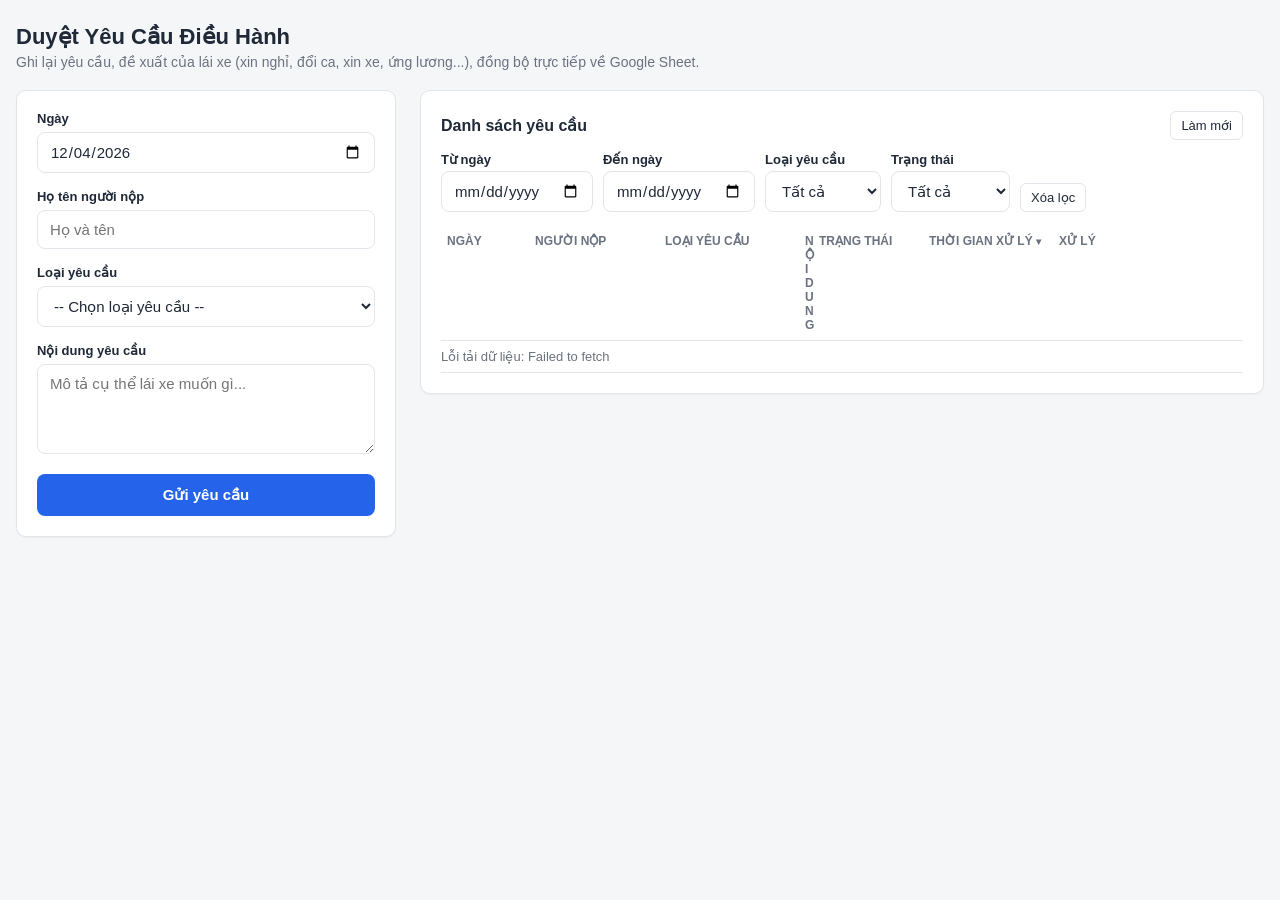
<file: yeu-cau-lai-xe.html>
<!DOCTYPE html>
<html lang="vi">
<head>
<meta charset="UTF-8">
<meta name="viewport" content="width=device-width, initial-scale=1.0">
<title>Duyệt Yêu Cầu Điều Hành</title>
<style>
  :root {
    --bg: #f4f6f8;
    --card: #ffffff;
    --text: #1f2937;
    --muted: #6b7280;
    --border: #e2e5ea;
    --accent: #2563eb;
    --accent-dark: #1d4ed8;
    --danger: #dc2626;
    --danger-dark: #b91c1c;
    --ok: #16a34a;
    --warn: #b45309;
    --warn-bg: #fef3c7;
    --ok-bg: #dcfce7;
    --danger-bg: #fee2e2;
    --radius: 10px;
  }
  * { box-sizing: border-box; }
  body {
    margin: 0;
    font-family: -apple-system, BlinkMacSystemFont, "Segoe UI", Roboto, Helvetica, Arial, sans-serif;
    background: var(--bg);
    color: var(--text);
    padding: 24px 16px 60px;
  }
  .wrap { max-width: 1400px; margin: 0 auto; }
  .layout { display: flex; gap: 24px; align-items: flex-start; }
  .form-col { flex: 0 0 380px; }
  .list-col { flex: 1 1 auto; min-width: 0; }
  @media (max-width: 900px) {
    .layout { flex-direction: column; }
    .form-col { flex: 1 1 auto; width: 100%; }
  }
  h1 { font-size: 22px; margin: 0 0 4px; }
  .subtitle { color: var(--muted); font-size: 14px; margin-bottom: 20px; }
  .card {
    background: var(--card);
    border: 1px solid var(--border);
    border-radius: var(--radius);
    padding: 20px;
    margin-bottom: 24px;
    box-shadow: 0 1px 2px rgba(0,0,0,0.04);
  }
  label { display: block; font-size: 13px; font-weight: 600; margin-bottom: 6px; color: var(--text); }
  .field { margin-bottom: 16px; }
  .field-row { display: flex; gap: 12px; }
  .field-row .field { flex: 1 1 0; min-width: 0; margin-bottom: 16px; }
  .field-hint { font-size: 12px; color: var(--muted); margin: -10px 0 16px; }
  input[type=text], input[type=date], select, textarea {
    width: 100%;
    padding: 10px 12px;
    border: 1px solid var(--border);
    border-radius: 8px;
    font-size: 15px;
    font-family: inherit;
    background: #fff;
    color: var(--text);
  }
  input:focus, select:focus, textarea:focus {
    outline: none;
    border-color: var(--accent);
    box-shadow: 0 0 0 3px rgba(37,99,235,0.12);
  }
  textarea { resize: vertical; min-height: 90px; }
  button[type=submit] {
    width: 100%;
    background: var(--accent);
    color: #fff;
    border: none;
    padding: 12px 16px;
    font-size: 15px;
    font-weight: 600;
    border-radius: 8px;
    cursor: pointer;
    transition: background 0.15s;
  }
  button[type=submit]:hover { background: var(--accent-dark); }
  button[type=submit]:disabled { opacity: 0.6; cursor: not-allowed; }
  .status { margin-top: 12px; font-size: 14px; display: none; }
  .status.ok { color: var(--ok); display: block; }
  .status.err { color: var(--danger); display: block; }
  .list-header { display: flex; align-items: center; justify-content: space-between; margin-bottom: 12px; flex-wrap: wrap; gap: 10px; }
  .list-header h2 { font-size: 16px; margin: 0; }
  .filter-row { display: flex; align-items: flex-end; gap: 10px; flex-wrap: wrap; margin-bottom: 14px; }
  .filter-row .field { margin-bottom: 0; }
  .filter-row .field label { margin-bottom: 4px; }
  .filter-row select, .filter-row input[type=date] { width: auto; }
  .refresh-btn, .clear-filter-btn {
    background: none; border: 1px solid var(--border); border-radius: 6px;
    padding: 6px 10px; font-size: 13px; cursor: pointer; color: var(--text);
  }
  .refresh-btn:hover, .clear-filter-btn:hover { background: #f0f1f3; }
  table { width: 100%; border-collapse: collapse; font-size: 13px; table-layout: fixed; }
  th, td { text-align: left; padding: 8px 6px; border-bottom: 1px solid var(--border); vertical-align: top; word-wrap: break-word; }
  th { color: var(--muted); font-weight: 600; font-size: 12px; text-transform: uppercase; }
  .th-sortable { cursor: pointer; user-select: none; }
  .th-sortable:hover { color: var(--text); }
  .sort-icon { font-size: 10px; display: inline-block; }
  col.col-ngay { width: 88px; }
  col.col-ten { width: 130px; }
  col.col-loai { width: 140px; }
  col.col-trangthai { width: 110px; }
  col.col-thoigianxl { width: 130px; }
  col.col-action { width: 190px; }
  .empty, .loading { color: var(--muted); font-size: 13px; padding: 8px 0; }
  .table-scroll { overflow-x: auto; }
  .config-warning {
    background: #fef3c7; border: 1px solid #fbbf24; color: #92400e;
    padding: 12px 14px; border-radius: 8px; font-size: 13px; margin-bottom: 20px;
  }
  .badge {
    display: inline-block; padding: 3px 8px; border-radius: 999px;
    font-size: 12px; font-weight: 600; white-space: nowrap;
  }
  .badge-cho { background: var(--warn-bg); color: var(--warn); }
  .badge-dangxuly { background: #dbeafe; color: var(--accent-dark); }
  .badge-duyet { background: var(--ok-bg); color: var(--ok); }
  .badge-tuchoi { background: var(--danger-bg); color: var(--danger); }
  .ghichu-note { font-size: 12px; color: var(--muted); margin-top: 4px; }
  .action-btns { display: flex; gap: 6px; flex-wrap: wrap; }
  .action-btns button {
    border: 1px solid var(--border); border-radius: 6px; background: #fff;
    padding: 4px 8px; font-size: 12px; cursor: pointer;
  }
  .btn-dangxuly { color: var(--accent-dark); border-color: #bfdbfe; }
  .btn-dangxuly:hover { background: #dbeafe; }
  .btn-duyet { color: var(--ok); border-color: #bbf7d0; }
  .btn-duyet:hover { background: var(--ok-bg); }
  .btn-tuchoi { color: var(--danger); border-color: #fecaca; }
  .btn-tuchoi:hover { background: var(--danger-bg); }
  .btn-lai { color: var(--muted); }
  .btn-lai:hover { background: #f0f1f3; }
  .btn-xoa { color: var(--danger); }
  .btn-xoa:hover { background: var(--danger-bg); }
</style>
</head>
<body>
<div class="wrap">
  <h1>Duyệt Yêu Cầu Điều Hành</h1>
  <div class="subtitle">Ghi lại yêu cầu, đề xuất của lái xe (xin nghỉ, đổi ca, xin xe, ứng lương...), đồng bộ trực tiếp về Google Sheet.</div>

  <div id="configWarning" class="config-warning" style="display:none;">
    Chưa cấu hình WEB_APP_URL trong file này. Mở index.html, sửa hằng số
    <code>WEB_APP_URL</code> ở cuối file thành URL Web App Apps Script của bạn (xem hướng dẫn trong Code.gs).
  </div>

  <div class="layout">
    <div class="form-col">
      <div class="card">
        <form id="reqForm">
          <div class="field">
            <label for="ngay">Ngày</label>
            <input type="date" id="ngay" name="ngay" required>
          </div>

          <div class="field">
            <label for="ten">Họ tên người nộp</label>
            <input type="text" id="ten" name="ten" placeholder="Họ và tên" required>
          </div>

          <div class="field">
            <label for="loaiYeuCauSelect">Loại yêu cầu</label>
            <select id="loaiYeuCauSelect" name="loaiYeuCauSelect" required>
              <option value="" disabled selected>-- Chọn loại yêu cầu --</option>
              <option value="Nghỉ phép">Nghỉ phép</option>
              <option value="Khác">Khác</option>
            </select>
          </div>

          <div class="field" id="loaiYeuCauKhacField" style="display:none;">
            <label for="loaiYeuCauKhac">Loại yêu cầu (ghi rõ)</label>
            <input type="text" id="loaiYeuCauKhac" name="loaiYeuCauKhac" placeholder="VD: Đổi ca, Xin xe, Ứng lương...">
          </div>

          <div class="field-row" id="ngayNghiField" style="display:none;">
            <div class="field">
              <label for="tuNgayNghi">Từ ngày nghỉ</label>
              <input type="date" id="tuNgayNghi" name="tuNgayNghi">
            </div>
            <div class="field">
              <label for="denNgayNghi">Đến ngày nghỉ</label>
              <input type="date" id="denNgayNghi" name="denNgayNghi">
            </div>
          </div>
          <div class="field-hint" id="ngayNghiHint" style="display:none;">
            Điền đủ 2 ngày để khi duyệt, hệ thống tự thêm vào lịch nghỉ phép lái xe.
          </div>

          <div class="field">
            <label for="noiDung">Nội dung yêu cầu</label>
            <textarea id="noiDung" name="noiDung" placeholder="Mô tả cụ thể lái xe muốn gì..." required></textarea>
          </div>

          <button type="submit" id="submitBtn">Gửi yêu cầu</button>
          <div id="status" class="status"></div>
        </form>
      </div>
    </div>

    <div class="list-col">
      <div class="card">
        <div class="list-header">
          <h2>Danh sách yêu cầu</h2>
          <button type="button" class="refresh-btn" id="refreshBtn">Làm mới</button>
        </div>
        <div class="filter-row">
          <div class="field">
            <label for="tuNgay">Từ ngày</label>
            <input type="date" id="tuNgay">
          </div>
          <div class="field">
            <label for="denNgay">Đến ngày</label>
            <input type="date" id="denNgay">
          </div>
          <div class="field">
            <label for="locLoaiYeuCau">Loại yêu cầu</label>
            <select id="locLoaiYeuCau">
              <option value="">Tất cả</option>
              <option value="Nghỉ phép">Nghỉ phép</option>
              <option value="Khác">Khác</option>
            </select>
          </div>
          <div class="field">
            <label for="locTrangThai">Trạng thái</label>
            <select id="locTrangThai">
              <option value="">Tất cả</option>
              <option value="Chờ duyệt">Chờ duyệt</option>
              <option value="Đang xử lý">Đang xử lý</option>
              <option value="Đã duyệt">Đã duyệt</option>
              <option value="Từ chối">Từ chối</option>
            </select>
          </div>
          <button type="button" class="clear-filter-btn" id="clearFilterBtn">Xóa lọc</button>
        </div>
        <div class="table-scroll">
          <table>
            <colgroup>
              <col class="col-ngay"><col class="col-ten"><col class="col-loai">
              <col><col class="col-trangthai"><col class="col-thoigianxl"><col class="col-action">
            </colgroup>
            <thead>
              <tr>
                <th id="thNgay" class="th-sortable" data-sort-field="ngay">Ngày <span class="sort-icon" data-sort-icon="ngay"></span></th>
                <th>Người nộp</th>
                <th>Loại yêu cầu</th>
                <th>Nội dung</th>
                <th>Trạng thái</th>
                <th id="thThoiGianXL" class="th-sortable" data-sort-field="thoiGianXuLy">Thời gian xử lý <span class="sort-icon" data-sort-icon="thoiGianXuLy"></span></th>
                <th>Xử lý</th>
              </tr>
            </thead>
            <tbody id="reqBody">
              <tr><td colspan="7" class="loading">Đang tải...</td></tr>
            </tbody>
          </table>
        </div>
      </div>
    </div>
  </div>
</div>

<script>
  // Dán URL Web App Apps Script của bạn vào đây (xem hướng dẫn trong Code.gs).
  const WEB_APP_URL = "https://script.google.com/macros/s/AKfycbz0oyBbNRD7L5rJr9wp6DeFwvma9uOUcIa2-fE8x7bXR3K4Tb-Idw3HB6cz-6tTexma/exec";

  const form = document.getElementById("reqForm");
  const ngayInput = document.getElementById("ngay");
  const tenInput = document.getElementById("ten");
  const loaiYeuCauSelect = document.getElementById("loaiYeuCauSelect");
  const loaiYeuCauKhacField = document.getElementById("loaiYeuCauKhacField");
  const loaiYeuCauKhacInput = document.getElementById("loaiYeuCauKhac");
  const ngayNghiField = document.getElementById("ngayNghiField");
  const ngayNghiHint = document.getElementById("ngayNghiHint");
  const tuNgayNghiInput = document.getElementById("tuNgayNghi");
  const denNgayNghiInput = document.getElementById("denNgayNghi");
  const noiDungInput = document.getElementById("noiDung");
  const submitBtn = document.getElementById("submitBtn");
  const statusEl = document.getElementById("status");
  const reqBody = document.getElementById("reqBody");
  const refreshBtn = document.getElementById("refreshBtn");
  const configWarning = document.getElementById("configWarning");
  const tuNgayInput = document.getElementById("tuNgay");
  const denNgayInput = document.getElementById("denNgay");
  const locLoaiYeuCauSelect = document.getElementById("locLoaiYeuCau");
  const locTrangThaiSelect = document.getElementById("locTrangThai");
  const clearFilterBtn = document.getElementById("clearFilterBtn");
  const sortableHeaders = document.querySelectorAll(".th-sortable");

  let allEntries = [];
  // Mặc định sắp theo Thời gian xử lý (mới xử lý gần đây nhất lên đầu) để tiện theo dõi
  // — bấm vào tiêu đề cột Ngày hoặc Thời gian xử lý để đổi cột/chiều sắp xếp.
  let sortField = "thoiGianXuLy";
  let sortDir = "desc"; // "desc" = mới nhất trước, "asc" = cũ nhất trước

  function init() {
    if (!WEB_APP_URL) configWarning.style.display = "block";

    const today = new Date();
    ngayInput.value = today.toISOString().slice(0, 10);

    form.addEventListener("submit", onSubmit);
    loaiYeuCauSelect.addEventListener("change", toggleLoaiYeuCauFields);
    refreshBtn.addEventListener("click", loadEntries);
    tuNgayInput.addEventListener("change", renderTable);
    denNgayInput.addEventListener("change", renderTable);
    locTrangThaiSelect.addEventListener("change", renderTable);
    locLoaiYeuCauSelect.addEventListener("change", renderTable);
    clearFilterBtn.addEventListener("click", function () {
      tuNgayInput.value = "";
      denNgayInput.value = "";
      locTrangThaiSelect.value = "";
      locLoaiYeuCauSelect.value = "";
      renderTable();
    });
    sortableHeaders.forEach(function (th) {
      th.addEventListener("click", function () {
        const field = th.getAttribute("data-sort-field");
        if (sortField === field) {
          sortDir = sortDir === "asc" ? "desc" : "asc";
        } else {
          sortField = field;
          sortDir = "desc";
        }
        updateSortIcons();
        renderTable();
      });
    });
    updateSortIcons();

    loadEntries();
  }

  function updateSortIcons() {
    document.querySelectorAll("[data-sort-icon]").forEach(function (el) {
      el.textContent = el.getAttribute("data-sort-icon") === sortField ? (sortDir === "asc" ? "▴" : "▾") : "";
    });
  }

  function isoToVnDate(str) {
    // "yyyy-MM-dd" -> "dd/MM/yyyy"
    const m = String(str || "").match(/^(\d{4})-(\d{2})-(\d{2})$/);
    return m ? m[3] + "/" + m[2] + "/" + m[1] : "";
  }

  function isNghiPhep(text) {
    // Dùng cho dữ liệu cũ nhập tự do (trước khi có dropdown) — dropdown mới
    // thì so khớp thẳng với "Nghỉ phép", không cần đoán qua chữ "nghỉ" nữa.
    return String(text || "").trim() === "Nghỉ phép" || /nghỉ/i.test(text || "");
  }

  function toggleLoaiYeuCauFields() {
    const isKhac = loaiYeuCauSelect.value === "Khác";
    const isNghi = loaiYeuCauSelect.value === "Nghỉ phép";

    loaiYeuCauKhacField.style.display = isKhac ? "block" : "none";
    loaiYeuCauKhacInput.required = isKhac;
    if (!isKhac) loaiYeuCauKhacInput.value = "";

    ngayNghiField.style.display = isNghi ? "flex" : "none";
    ngayNghiHint.style.display = isNghi ? "block" : "none";
    if (!isNghi) {
      tuNgayNghiInput.value = "";
      denNgayNghiInput.value = "";
    }
  }

  function showStatus(msg, kind) {
    statusEl.textContent = msg;
    statusEl.className = "status " + kind;
  }

  function onSubmit(e) {
    e.preventDefault();
    if (!WEB_APP_URL) {
      showStatus("Chưa cấu hình WEB_APP_URL, không thể lưu.", "err");
      return;
    }

    const isNghi = loaiYeuCauSelect.value === "Nghỉ phép";
    const isKhac = loaiYeuCauSelect.value === "Khác";

    const coNgayNghi = isNghi && tuNgayNghiInput.value && denNgayNghiInput.value;
    const ngayNghiPrefix = coNgayNghi
      ? (tuNgayNghiInput.value === denNgayNghiInput.value
          ? "Ngày " + isoToVnDate(tuNgayNghiInput.value)
          : "Từ ngày " + isoToVnDate(tuNgayNghiInput.value) + " - " + isoToVnDate(denNgayNghiInput.value)) + ": "
      : "";

    const payload = {
      // Gửi nguyên dạng "yyyy-MM-dd" của <input type="date"> — không tự
      // format lại thành dd/MM/yyyy vì Google Sheets sẽ đoán nhầm ngày ≤12
      // theo kiểu Mỹ (MM/DD) khi ghi chuỗi. Code.gs dựng Date từ giá trị này.
      ngay: ngayInput.value,
      ten: tenInput.value.trim(),
      loaiYeuCau: isKhac ? loaiYeuCauKhacInput.value.trim() : loaiYeuCauSelect.value,
      // Ghi luôn ngày nghỉ vào đầu Nội dung để hiện ngay trong bảng danh sách
      // (cột Nội dung), không phải mở riêng mới thấy Từ ngày/Đến ngày.
      noiDung: (ngayNghiPrefix + noiDungInput.value.trim()).trim(),
      tuNgayNghi: isNghi ? tuNgayNghiInput.value : "",
      denNgayNghi: isNghi ? denNgayNghiInput.value : ""
    };

    if (!payload.ngay || !payload.ten || !payload.loaiYeuCau || !payload.noiDung) {
      showStatus("Vui lòng điền đầy đủ Ngày, Tên, Loại yêu cầu và Nội dung.", "err");
      return;
    }

    if (isNghi && (payload.tuNgayNghi || payload.denNgayNghi) && (!payload.tuNgayNghi || !payload.denNgayNghi)) {
      showStatus("Đã điền 1 trong 2 ô Từ ngày/Đến ngày nghỉ — điền đủ cả hai hoặc để trống cả hai.", "err");
      return;
    }

    submitBtn.disabled = true;
    showStatus("Đang gửi...", "ok");

    fetch(WEB_APP_URL, {
      method: "POST",
      headers: { "Content-Type": "text/plain;charset=utf-8" },
      body: JSON.stringify(payload)
    })
      .then(function (res) { return res.json(); })
      .then(function (data) {
        if (data.result === "success") {
          showStatus("Đã gửi yêu cầu.", "ok");
          form.reset();
          ngayInput.value = new Date().toISOString().slice(0, 10);
          toggleLoaiYeuCauFields();
          loadEntries();
        } else {
          showStatus("Lỗi: " + (data.message || "không rõ"), "err");
        }
      })
      .catch(function (err) {
        showStatus("Lỗi kết nối: " + err.message, "err");
      })
      .finally(function () {
        submitBtn.disabled = false;
      });
  }

  function capNhatTrangThai(id, trangThai, ghiChuXuLy) {
    if (!WEB_APP_URL) return Promise.resolve(null);
    return fetch(WEB_APP_URL, {
      method: "POST",
      headers: { "Content-Type": "text/plain;charset=utf-8" },
      body: JSON.stringify({ action: "capNhatTrangThai", id: id, trangThai: trangThai, ghiChuXuLy: ghiChuXuLy || "" })
    })
      .then(function (res) { return res.json(); })
      .then(function (data) {
        if (data.result === "success") {
          loadEntries();
        } else {
          alert("Lỗi: " + (data.message || "không rõ"));
        }
        return data;
      })
      .catch(function (err) {
        alert("Lỗi kết nối: " + err.message);
        return null;
      });
  }

  function onDangXuLy(id) {
    const note = window.prompt("Ghi chú khi chuyển sang Đang xử lý (có thể để trống):", "");
    if (note === null) return; // bấm Cancel
    capNhatTrangThai(id, "Đang xử lý", note);
  }

  function onDuyet(id) {
    const note = window.prompt("Ghi chú khi duyệt (có thể để trống):", "");
    if (note === null) return; // bấm Cancel
    capNhatTrangThai(id, "Đã duyệt", note);
  }

  function onTuChoi(id) {
    const ly = window.prompt("Lý do từ chối (có thể để trống):", "");
    if (ly === null) return; // bấm Cancel
    capNhatTrangThai(id, "Từ chối", ly);
  }

  function onDatLaiChoDuyet(id) {
    capNhatTrangThai(id, "Chờ duyệt", "");
  }

  function onXoa(id) {
    if (!WEB_APP_URL) return;
    if (!window.confirm("Xóa yêu cầu này? Không thể hoàn tác.")) return;

    fetch(WEB_APP_URL, {
      method: "POST",
      headers: { "Content-Type": "text/plain;charset=utf-8" },
      body: JSON.stringify({ action: "xoa", id: id })
    })
      .then(function (res) { return res.json(); })
      .then(function (data) {
        if (data.result === "success") {
          loadEntries();
        } else {
          alert("Lỗi: " + (data.message || "không rõ"));
        }
      })
      .catch(function (err) {
        alert("Lỗi kết nối: " + err.message);
      });
  }

  window.onXoa = onXoa;
  window.onDangXuLy = onDangXuLy;
  window.onDuyet = onDuyet;
  window.onTuChoi = onTuChoi;
  window.onDatLaiChoDuyet = onDatLaiChoDuyet;

  function parseVnDate(str) {
    // "dd/MM/yyyy" -> Date (local midnight), hoặc null nếu không parse được.
    if (!str) return null;
    const parts = str.split("/");
    if (parts.length !== 3) return null;
    const d = new Date(Number(parts[2]), Number(parts[1]) - 1, Number(parts[0]));
    return isNaN(d.getTime()) ? null : d;
  }

  function parseVnDateTime(str) {
    // "dd/MM/yyyy HH:mm" -> Date, hoặc null nếu không parse được (VD: rỗng vì chưa xử lý).
    if (!str) return null;
    const m = String(str).match(/^(\d{1,2})\/(\d{1,2})\/(\d{4})\s+(\d{1,2}):(\d{2})$/);
    if (!m) return null;
    const d = new Date(Number(m[3]), Number(m[2]) - 1, Number(m[1]), Number(m[4]), Number(m[5]));
    return isNaN(d.getTime()) ? null : d;
  }

  function loadEntries() {
    if (!WEB_APP_URL) {
      reqBody.innerHTML = '<tr><td colspan="7" class="empty">Chưa cấu hình WEB_APP_URL.</td></tr>';
      return;
    }
    reqBody.innerHTML = '<tr><td colspan="7" class="loading">Đang tải...</td></tr>';

    fetch(WEB_APP_URL)
      .then(function (res) { return res.json(); })
      .then(function (data) {
        if (data.result !== "success") {
          reqBody.innerHTML = '<tr><td colspan="7" class="empty">Lỗi tải dữ liệu.</td></tr>';
          return;
        }
        allEntries = data.data;
        renderTable();
      })
      .catch(function (err) {
        reqBody.innerHTML = '<tr><td colspan="7" class="empty">Lỗi tải dữ liệu: ' + escapeHtml(err.message) + "</td></tr>";
      });
  }

  function badgeFor(trangThai) {
    if (trangThai === "Đã duyệt") return '<span class="badge badge-duyet">Đã duyệt</span>';
    if (trangThai === "Từ chối") return '<span class="badge badge-tuchoi">Từ chối</span>';
    if (trangThai === "Đang xử lý") return '<span class="badge badge-dangxuly">Đang xử lý</span>';
    return '<span class="badge badge-cho">Chờ duyệt</span>';
  }

  function actionsFor(row) {
    const xoaBtn = '<button type="button" class="btn-xoa" onclick="onXoa(\'' + row.id + '\')">Xóa</button>';

    if (row.trangThai === "Đã duyệt" || row.trangThai === "Từ chối") {
      return '<div class="action-btns"><button type="button" class="btn-lai" onclick="onDatLaiChoDuyet(\'' + row.id + '\')">Đặt lại chờ duyệt</button>' + xoaBtn + '</div>';
    }
    if (row.trangThai === "Đang xử lý") {
      return '<div class="action-btns">' +
        '<button type="button" class="btn-duyet" onclick="onDuyet(\'' + row.id + '\')">Duyệt</button>' +
        '<button type="button" class="btn-tuchoi" onclick="onTuChoi(\'' + row.id + '\')">Từ chối</button>' +
        xoaBtn +
        '</div>';
    }
    return '<div class="action-btns">' +
      '<button type="button" class="btn-dangxuly" onclick="onDangXuLy(\'' + row.id + '\')">Xử lý</button>' +
      '<button type="button" class="btn-duyet" onclick="onDuyet(\'' + row.id + '\')">Duyệt</button>' +
      '<button type="button" class="btn-tuchoi" onclick="onTuChoi(\'' + row.id + '\')">Từ chối</button>' +
      xoaBtn +
      '</div>';
  }

  function renderTable() {
    const tuNgay = tuNgayInput.value ? new Date(tuNgayInput.value + "T00:00:00") : null;
    const denNgay = denNgayInput.value ? new Date(denNgayInput.value + "T00:00:00") : null;
    const trangThaiLoc = locTrangThaiSelect.value;
    const loaiYeuCauLoc = locLoaiYeuCauSelect.value;

    const filtered = allEntries.filter(function (row) {
      if (trangThaiLoc && row.trangThai !== trangThaiLoc) return false;
      if (loaiYeuCauLoc === "Nghỉ phép" && !isNghiPhep(row.loaiYeuCau)) return false;
      if (loaiYeuCauLoc === "Khác" && isNghiPhep(row.loaiYeuCau)) return false;
      if (!tuNgay && !denNgay) return true;
      const d = parseVnDate(row.ngay);
      if (!d) return true; // giữ lại dòng không parse được ngày thay vì ẩn nhầm
      if (tuNgay && d < tuNgay) return false;
      if (denNgay && d > denNgay) return false;
      return true;
    });

    filtered.sort(function (a, b) {
      const da = sortField === "thoiGianXuLy" ? parseVnDateTime(a.thoiGianXuLy) : parseVnDate(a.ngay);
      const db = sortField === "thoiGianXuLy" ? parseVnDateTime(b.thoiGianXuLy) : parseVnDate(b.ngay);
      if (!da && !db) return 0;
      if (!da) return 1; // không parse được (VD: chưa từng xử lý) xếp cuối
      if (!db) return -1;
      return sortDir === "asc" ? da - db : db - da;
    });

    if (!filtered.length) {
      reqBody.innerHTML = '<tr><td colspan="7" class="empty">Không có yêu cầu nào phù hợp.</td></tr>';
      return;
    }

    reqBody.innerHTML = filtered.map(function (row) {
      const ghiChu = row.ghiChuXuLy ? '<div class="ghichu-note">' + escapeHtml(row.ghiChuXuLy) + '</div>' : "";
      return "<tr>" +
        "<td>" + escapeHtml(row.ngay) + "</td>" +
        "<td>" + escapeHtml(row.ten) + "</td>" +
        "<td>" + escapeHtml(row.loaiYeuCau) + "</td>" +
        "<td>" + escapeHtml(row.noiDung) + "</td>" +
        "<td>" + badgeFor(row.trangThai) + ghiChu + "</td>" +
        "<td>" + escapeHtml(row.thoiGianXuLy || "—") + "</td>" +
        "<td>" + actionsFor(row) + "</td>" +
        "</tr>";
    }).join("");
  }

  function escapeHtml(str) {
    return String(str).replace(/[&<>"']/g, function (c) {
      return { "&": "&amp;", "<": "&lt;", ">": "&gt;", '"': "&quot;", "'": "&#39;" }[c];
    });
  }

  init();
</script>
</body>
</html>
</file>
